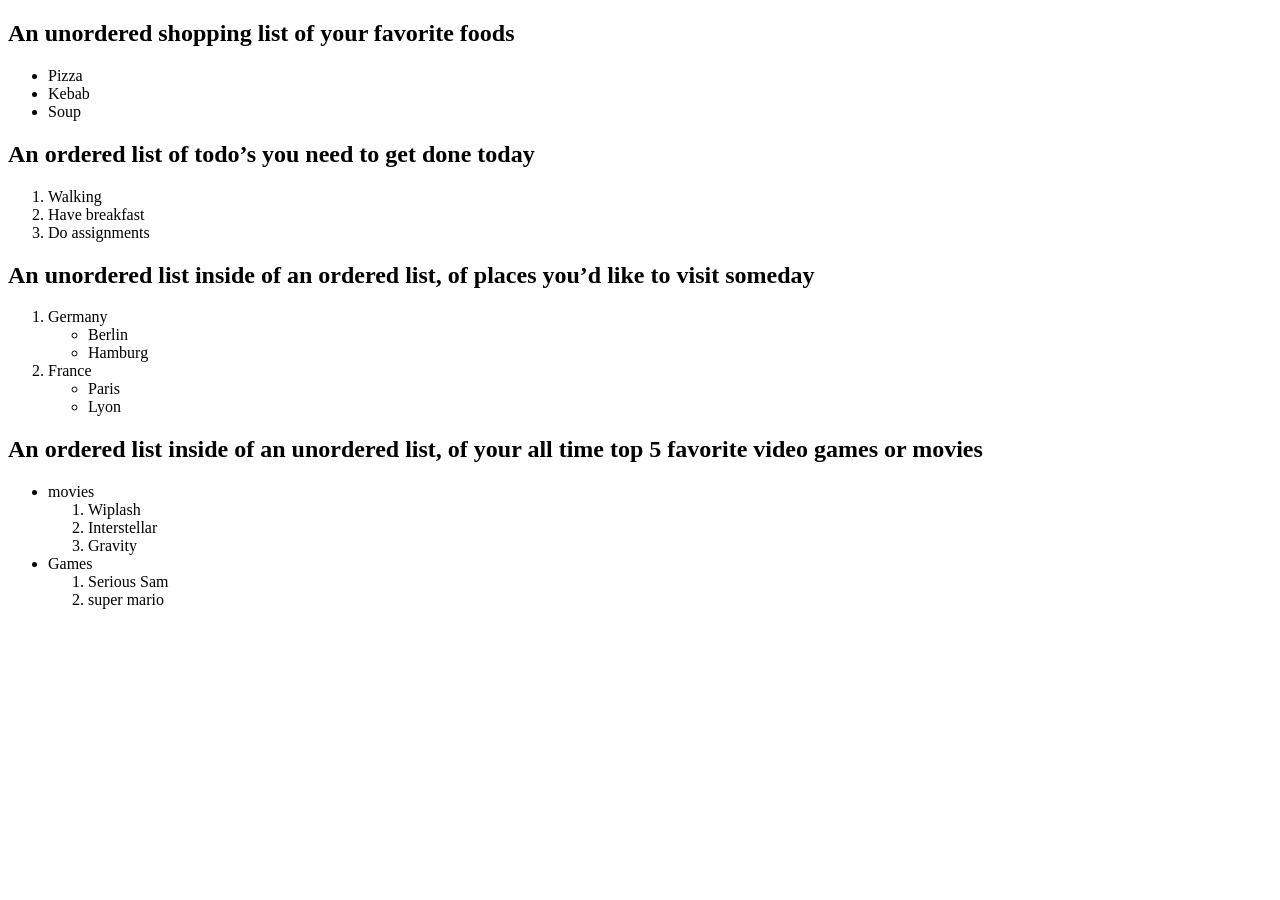
<file: assignments/2/index.html>
<!DOCTYPE html>
<html lang="en">
<head>
    <meta charset="UTF-8">
    <meta http-equiv="X-UA-Compatible" content="IE=edge">
    <meta name="viewport" content="width=device-width, initial-scale=1.0">
    <title>My list</title>
</head>
<body>
    <h2>An unordered shopping list of your favorite foods</h2>
    <ul>
        <li>Pizza</li>
        <li>Kebab</li>
        <li>Soup</li>
    </ul>

    <h2>An ordered list of todo’s you need to get done today</h2>
    <ol>
        <li>Walking</li>
        <li>Have breakfast</li>
        <li>Do assignments</li>
    </ol>

    <h2>An unordered list inside of an ordered list, of places you’d like to visit someday</h2>
    <ol>
        <li>Germany
            <ul>
                <li>Berlin</li>
                <li>Hamburg</li>
            </ul>
        </li>
        <li>France
            <ul>
                <li>Paris</li>
                <li>Lyon</li>
            </ul>
        </li>
    </ol>

    <h2>An ordered list inside of an unordered list, of your all time top 5 favorite video
        games or movies</h2>
        <ul>
            <li>movies
                <ol>
                    <li>Wiplash</li>
                    <li>Interstellar</li>
                    <li>Gravity</li>
                </ol>
            </li>
            <li>Games
                <ol>
                    <li>Serious Sam</li>
                    <li>super mario</li>
                </ol>
            </li>
        </ul>
    
</body>
</html>
</file>
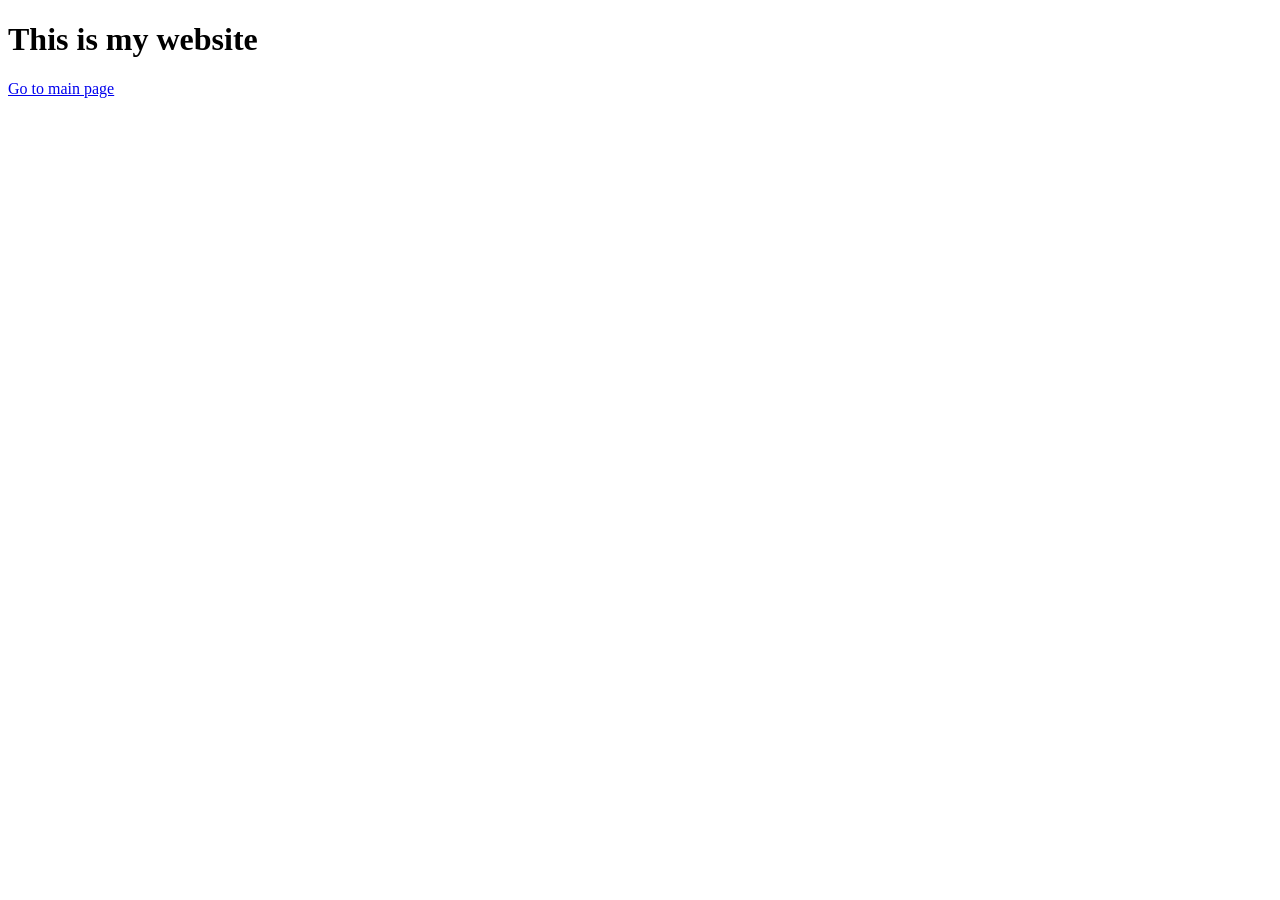
<file: assignments/4/index.html>
<!DOCTYPE html>
<html lang="en">
<head>
    <meta charset="UTF-8">
    <meta http-equiv="X-UA-Compatible" content="IE=edge">
    <meta name="viewport" content="width=device-width, initial-scale=1.0">
    <title>My website</title>
</head>
<body>
    <h1>This is my website</h1>
    <a href="pages/main-page.html">Go to main page</a><br>
</body>
</html>
</file>
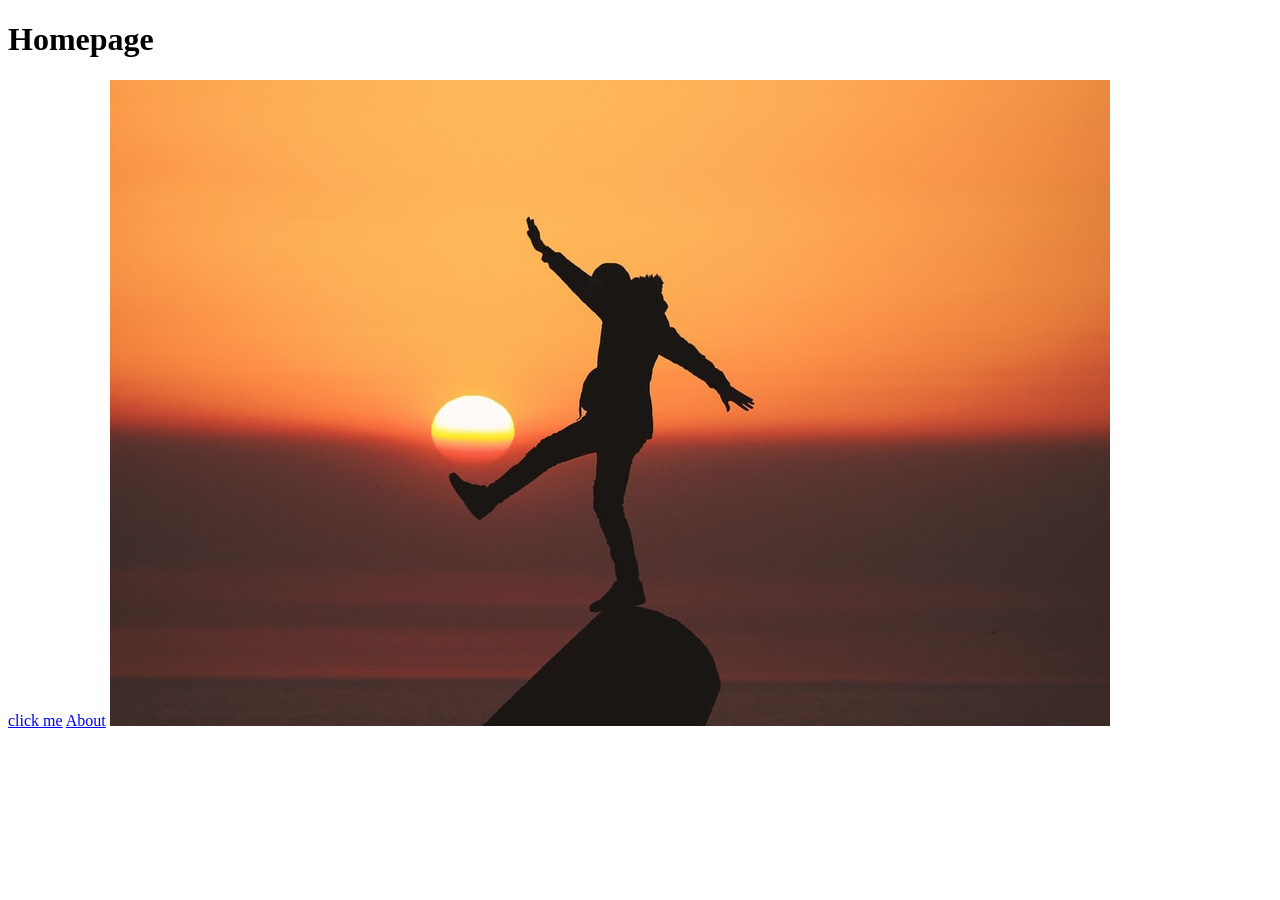
<file: assignments/3/links-and-images/index.html>
<!DOCTYPE html>
<html lang="en">
<head>
    <meta charset="UTF-8">
    <meta http-equiv="X-UA-Compatible" content="IE=edge">
    <meta name="viewport" content="width=device-width, initial-scale=1.0">
    <title>Links & Images</title>
</head>
<body>
    <h1>Homepage</h1>
    <a href="https://theuselessweb.com/">click me</a>
    <a href="./pages/about.html">About</a>
    <img src="images/first-img.jpg" alt="Reall beautiful place">

</body>
</html>
</file>
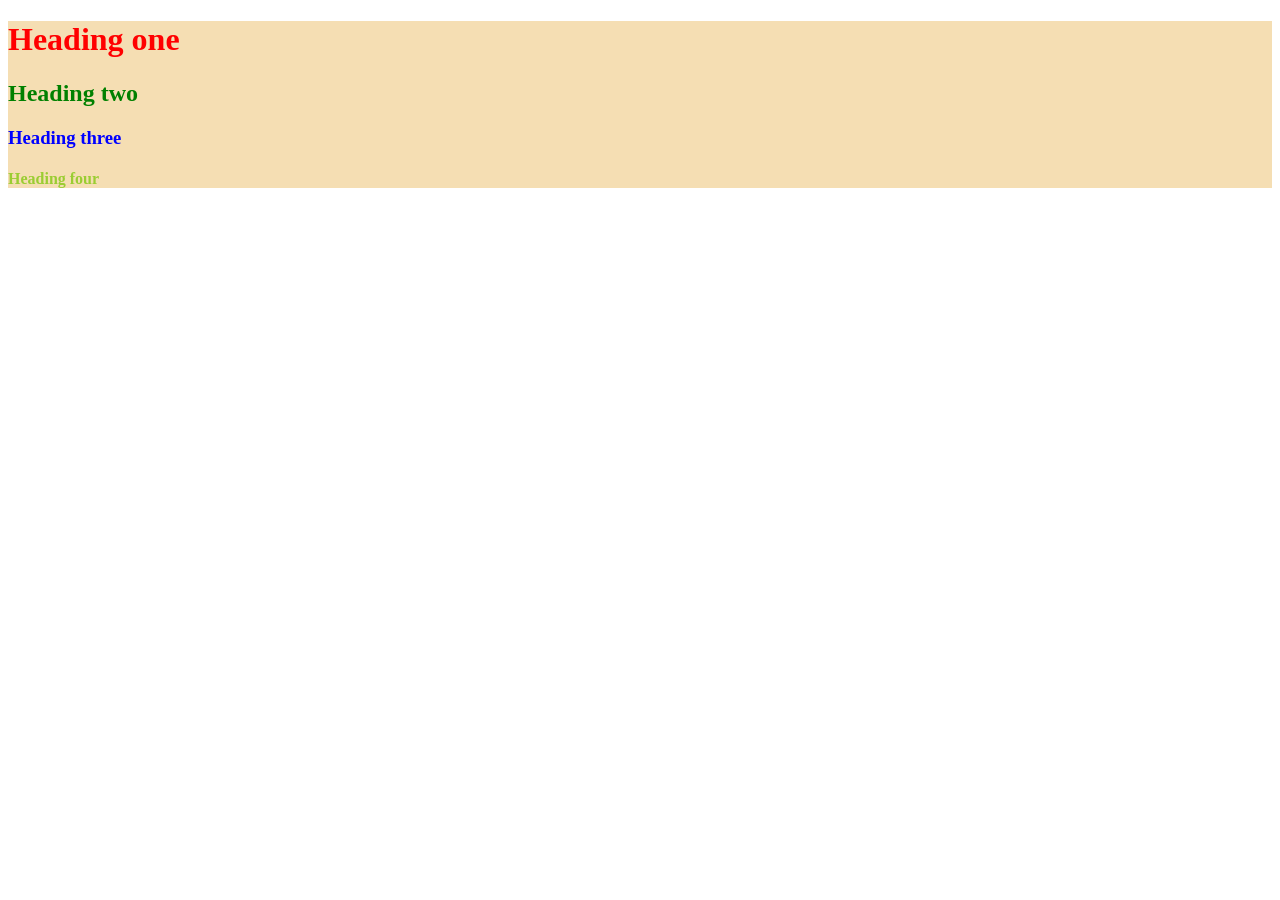
<file: week2/assingments/2/index.html>
<!DOCTYPE html>
<html lang="en">
<head>
    <meta charset="UTF-8">
    <meta http-equiv="X-UA-Compatible" content="IE=edge">
    <meta name="viewport" content="width=device-width, initial-scale=1.0">
    <title>Colors</title>
    <link rel="stylesheet" href="style.css">
</head>
<body>
    <div>
        <h1>Heading one</h1>
        <h2>Heading two</h2>
        <h3>Heading three</h3>
        <h4>Heading four</h4>
    </div>
</body>
</html>
</file>
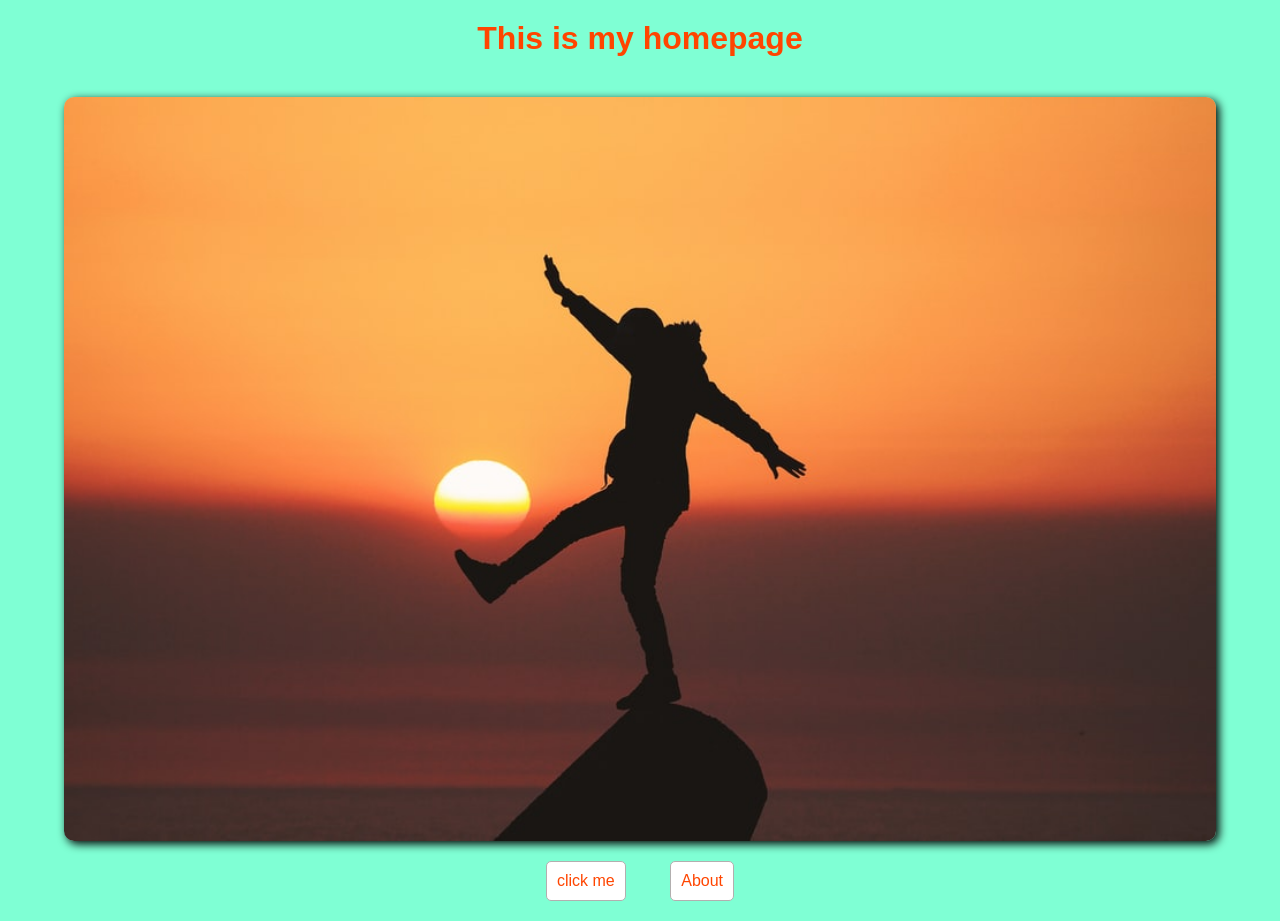
<file: week2/assingments/3/index.html>
<!DOCTYPE html>
<html lang="en">
<head>
    <meta charset="UTF-8">
    <meta http-equiv="X-UA-Compatible" content="IE=edge">
    <meta name="viewport" content="width=device-width, initial-scale=1.0">
    <title>Links & Images</title>
    <link rel="stylesheet" href="./css/style.css">
</head>
<body>
    <h1 style="color: orangered">This is my homepage</h1>
    <img src="images/first-img.jpg" alt="Reall beautiful place">
    <a href="https://theuselessweb.com/">click me</a>
    <a href="./pages/about.html">About</a>
</body>
</html>
</file>
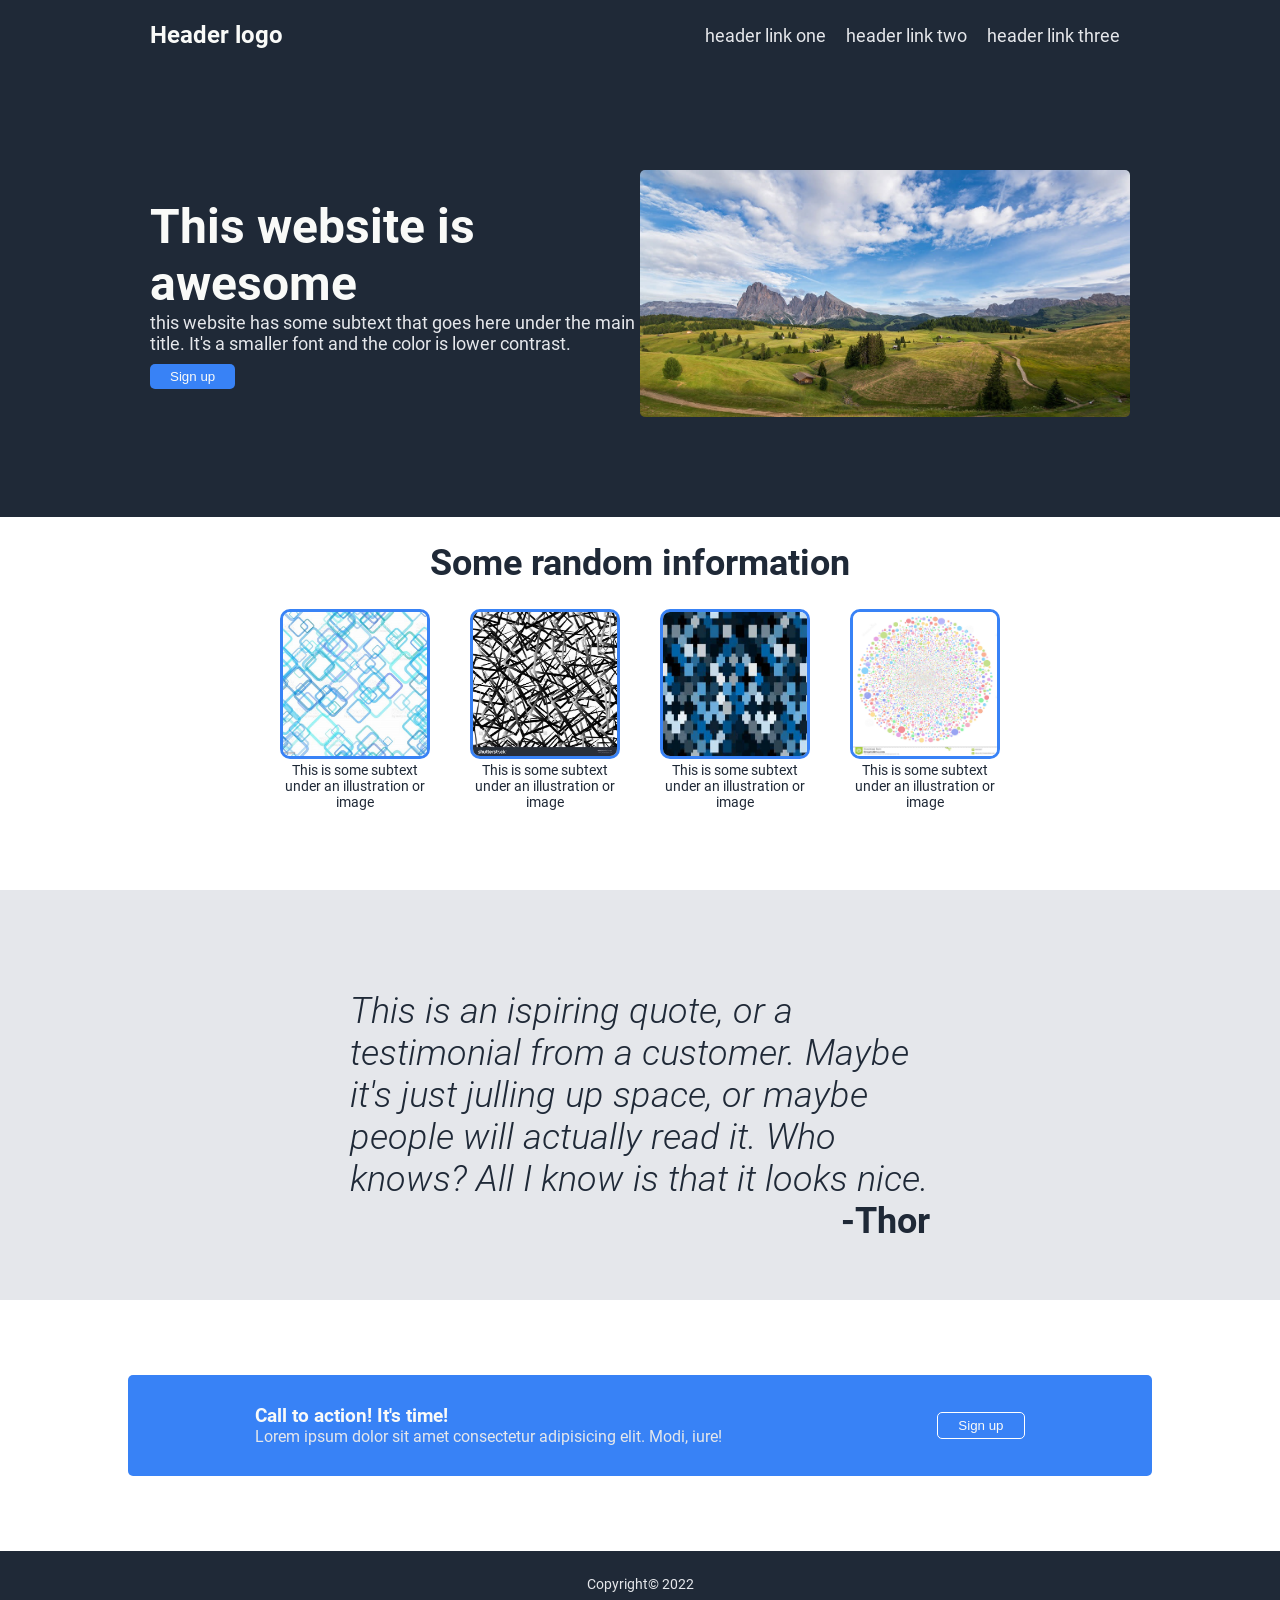
<file: week2/assingments/4/index.html>
<!DOCTYPE html>
<html lang="en">
<head>
    <meta charset="UTF-8">
    <meta http-equiv="X-UA-Compatible" content="IE=edge">
    <meta name="viewport" content="width=device-width, initial-scale=1.0">
    <title>My website</title>
    <link rel="stylesheet" href="css/style.css">
</head>
<body>
    <header>
        <div class="container">
            <nav>
                <h1>Header logo</h1>
    
                <ul>
                    <li><a href="#">header link one</a></li>
                    <li><a href="#">header link two</a></li>
                    <li><a href="#">header link three</a></li>
                </ul>
            </nav>
        </div>    
    </header>

    <main>
        <section class="hero">
            <div class="container">
                <div>
                    <h2>This website is awesome</h2>
                    <p>this website has some subtext that goes here under the main title. It's a smaller font and the color is lower contrast.</p>
                    <button>Sign up</button>
                </div>
    
                <img src="img/hero-image.jpg" alt="this is a placeholder for image">
            </div>
        </section>

        <section class="information">
            <h2>Some random information</h2>

            <ul>
                <li>
                    <img src="./img/1.jpg" alt="random information">
                    <p>This is some subtext under an illustration or image</p>
                </li>
                <li>
                    <img src="./img/2.jpg" alt="random information">
                    <p>This is some subtext under an illustration or image</p>
                </li>
                <li>
                    <img src="./img/3.jpg" alt="random information">
                    <p>This is some subtext under an illustration or image</p>
                </li>
                <li>
                    <img src="./img/4.jpg" alt="random information">
                    <p>This is some subtext under an illustration or image</p>
                </li>
            </ul>
        </section>

        <section class="quote">
            <blockquote>This is an ispiring quote, or a testimonial from a customer. Maybe it's just julling up space, or maybe people will actually read it. Who knows? All I know is that it looks nice.</blockquote>
            <span>-Thor</span>
        </section>

        <section class="contact">
            <div>
                <h3>Call to action! It's time!</h3>
                <p>Lorem ipsum dolor sit amet consectetur adipisicing elit. Modi, iure!</p>
            </div>

            <button>Sign up</button>
        </section>
    </main>

    <footer>
        <p>Copyright&copy; 2022 </p>
    </footer> 
</body>
</html>
</file>
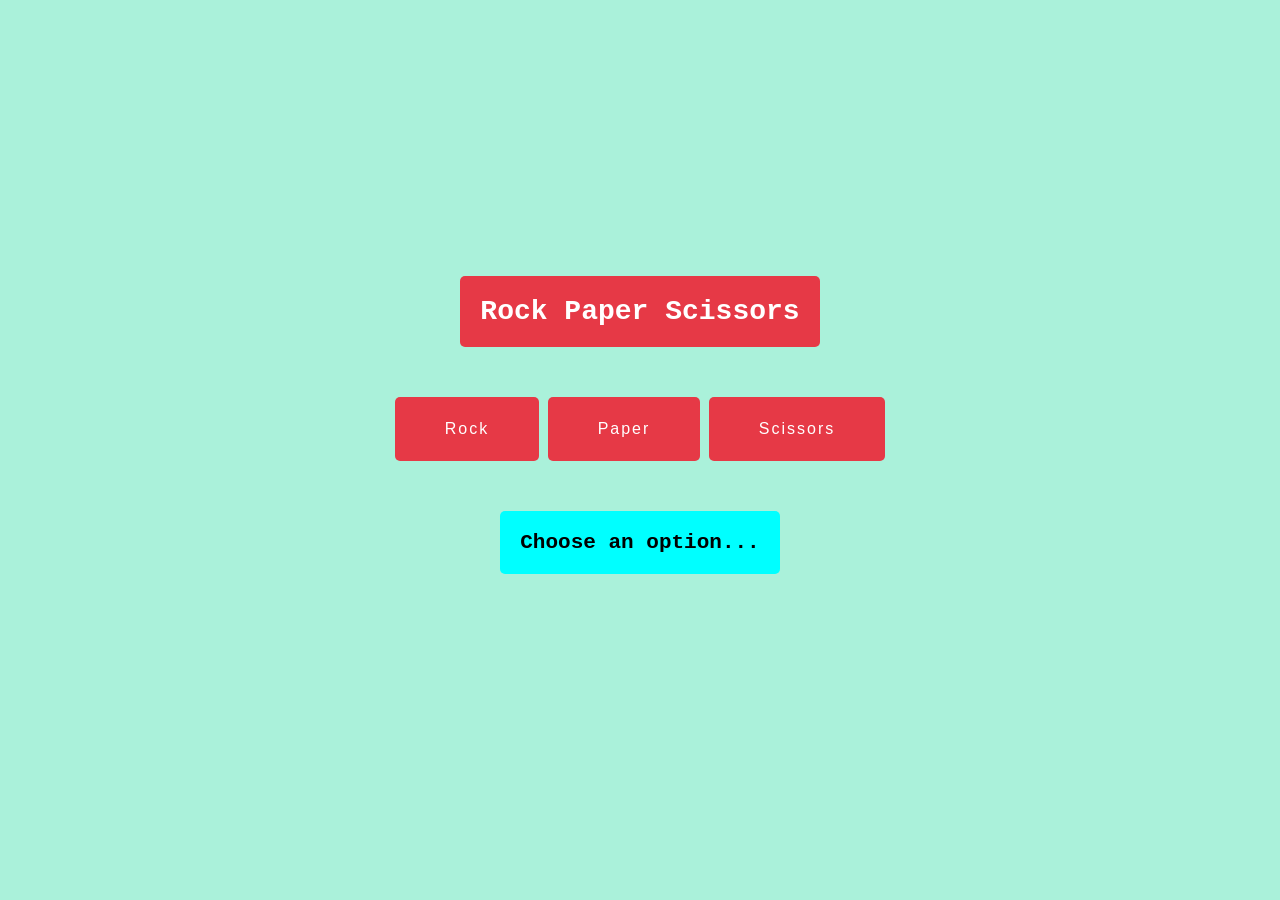
<file: week4/assingnments/2/index.html>
<!DOCTYPE html>
<html lang="en">
<head>
    <meta charset="UTF-8">
    <meta http-equiv="X-UA-Compatible" content="IE=edge">
    <meta name="viewport" content="width=device-width, initial-scale=1.0">
    <title>Rock Paper Scissors - UI</title>
    <link rel="stylesheet" href="css/style.css">
</head>
<body>
    <div class="container">
        <h1>Rock Paper Scissors</h1>

        <div class="btn-container">
            <button>Rock</button>
            <button>Paper</button>
            <button>Scissors</button>
        </div>

        <div class="result-container">
            <p>Choose an option...</p>
        </div>
    </div>
    
    <script src="js/app.js"></script>
</body>
</html>
</file>
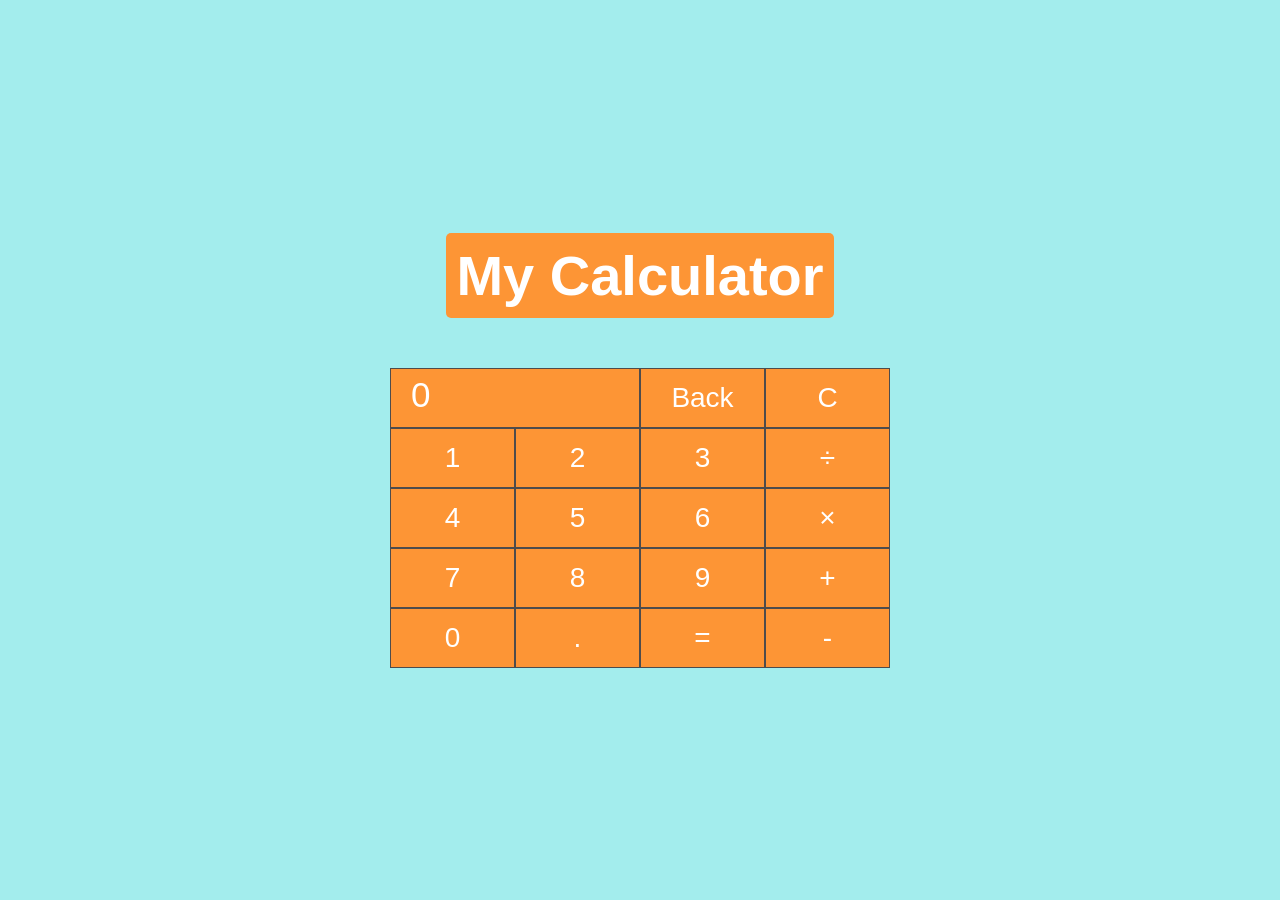
<file: week4/assingnments/3/index.html>
<!DOCTYPE html>
<html lang="en">
<head>
    <meta charset="UTF-8">
    <meta http-equiv="X-UA-Compatible" content="IE=edge">
    <meta name="viewport" content="width=device-width, initial-scale=1.0">
    <title>Calculator</title>
    <link rel="stylesheet" href="css/style.css">
</head>
<body>
    <div class="container">
        
        <h1>My Calculator</h1>

        <div class="calculator">
            <p class="display"><span id="display">0</span></p>
            <button value="back">Back</button>
            <button value="clear">C</button>
            <button value="1">1</button>
            <button value="2">2</button>
            <button value="3">3</button>
            <button value="divide">&divide;</button>
            <button value="4">4</button>
            <button value="5">5</button>
            <button value="6">6</button>
            <button value="multiply">&times;</button>
            <button value="7">7</button>
            <button value="8">8</button>
            <button value="9">9</button>
            <button value="add">+</button>
            <button value="0">0</button>
            <button value=".">.</button>
            <button value="equal">=</button>
            <button value="subtract">-</button>
        </div>
        
    </div>
    
    <script src="js/app.js"></script>
</body>
</html>
</file>
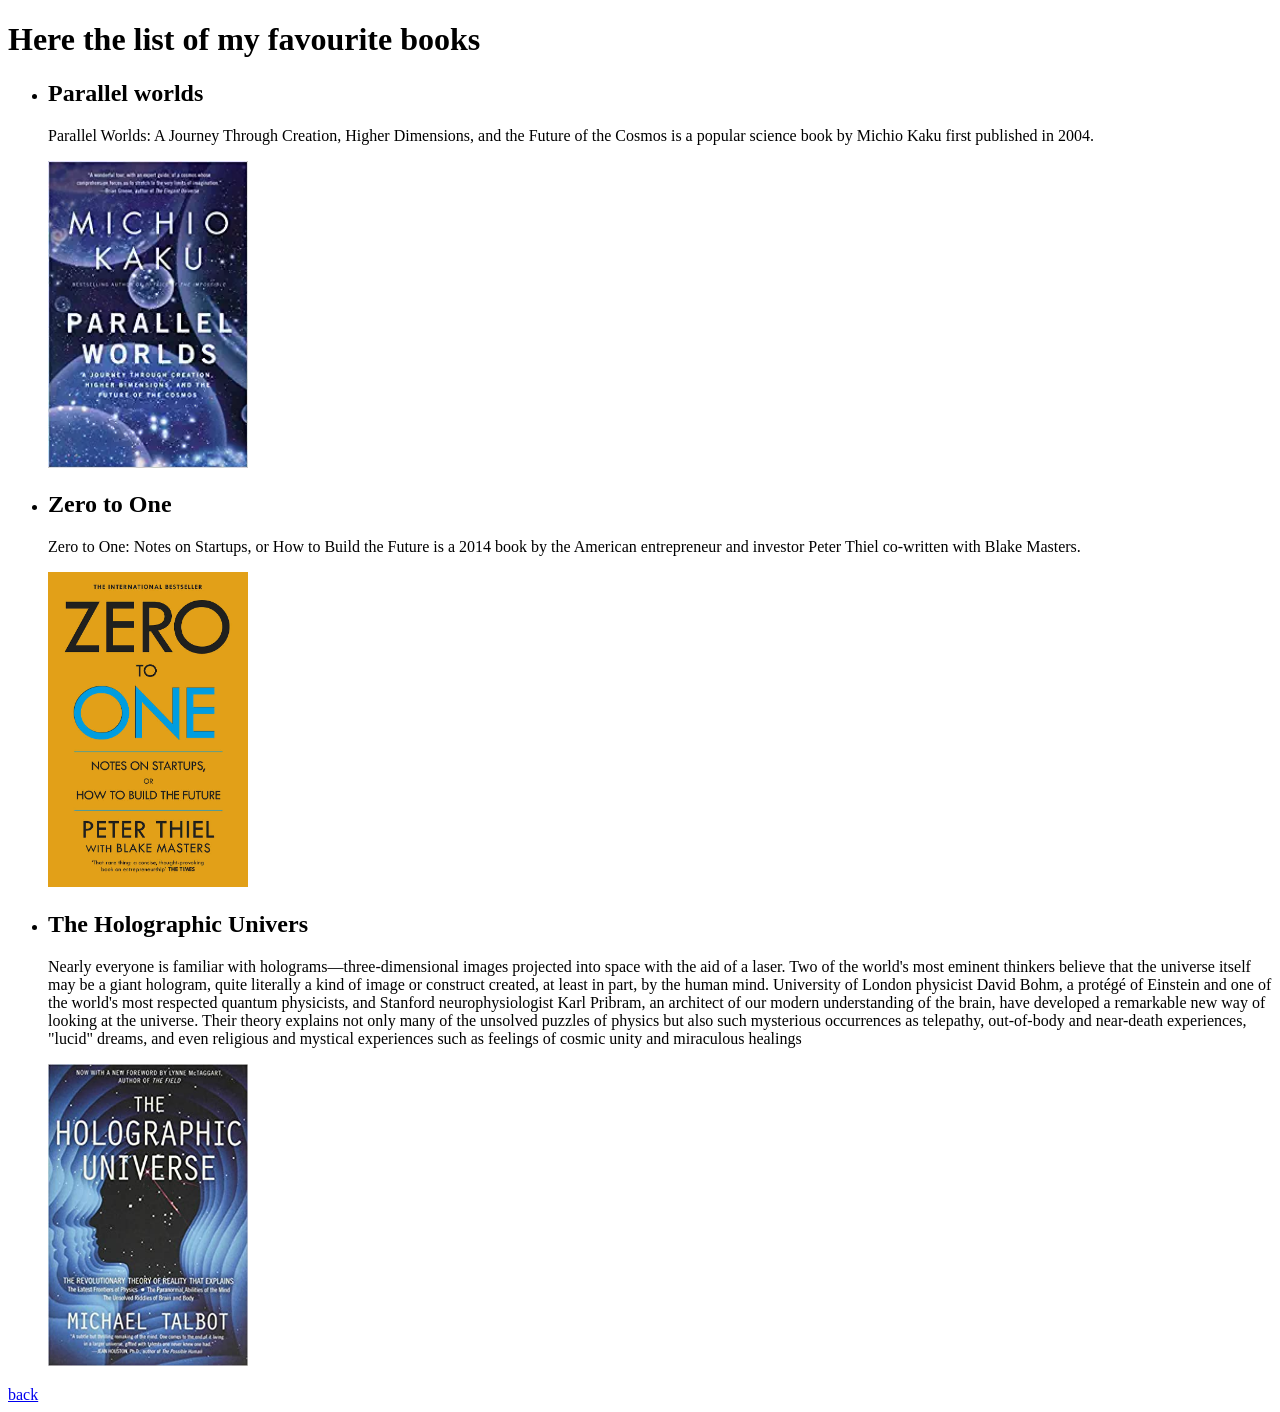
<file: assignments/4/pages/books.html>
<!DOCTYPE html>
<html lang="en">
<head>
    <meta charset="UTF-8">
    <meta http-equiv="X-UA-Compatible" content="IE=edge">
    <meta name="viewport" content="width=device-width, initial-scale=1.0">
    <title>My books</title>
</head>
<body>
    <h1>Here the list of my favourite books</h1>
    <ul>
        <li>
            <h2>Parallel worlds</h2>
            <p>Parallel Worlds: A Journey Through Creation, Higher Dimensions, and the Future of the Cosmos is a popular science book by Michio Kaku first published in 2004.</p>
            <img src="../img/parallel.jpg" width="200" alt="">
        </li>
        <li>
            <h2>Zero to One</h2>
            <p>Zero to One: Notes on Startups, or How to Build the Future is a 2014 book by the American entrepreneur and investor Peter Thiel co-written with Blake Masters.</p>
            <img src="../img/zero.jpg" width="200" alt="">
        </li>
        <li>
            <h2>The Holographic Univers</h2>
            <p>Nearly everyone is familiar with holograms—three-dimensional images projected into space with the aid of a laser. Two of the world's most eminent thinkers believe that the universe itself may be a giant hologram, quite literally a kind of image or construct created, at least in part, by the human mind. University of London physicist David Bohm, a protégé of Einstein and one of the world's most respected quantum physicists, and Stanford neurophysiologist Karl Pribram, an architect of our modern understanding of the brain, have developed a remarkable new way of looking at the universe. Their theory explains not only many of the unsolved puzzles of physics but also such mysterious occurrences as telepathy, out-of-body and near-death experiences, "lucid" dreams, and even religious and mystical experiences such as feelings of cosmic unity and miraculous healings</p>
            <img src="../img/holographic.jpg" width="200" alt="">
        </li>
    </ul>  
    
    <a href="./main-page.html">back</a>
</body>
</html>
</file>
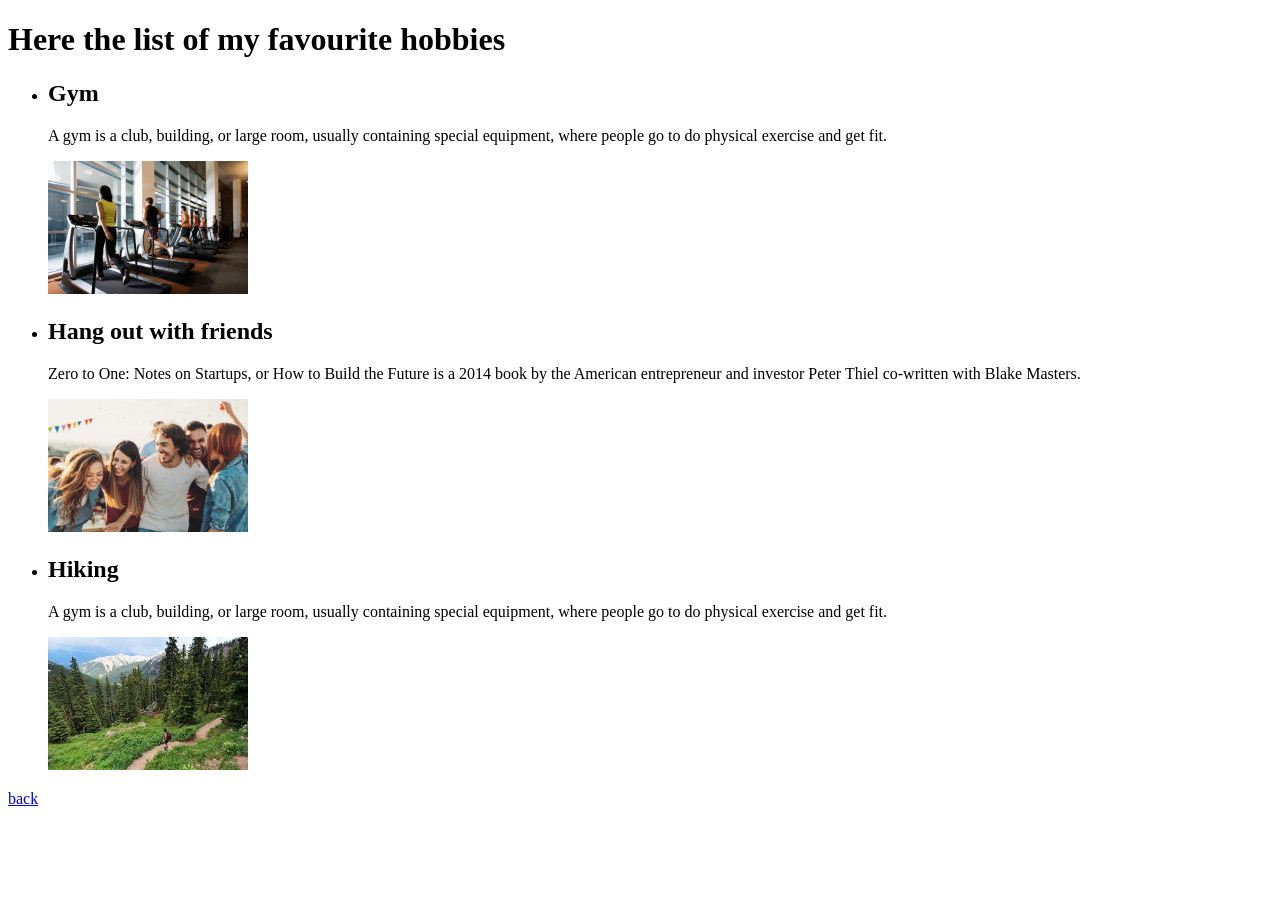
<file: assignments/4/pages/hobbies.html>
<!DOCTYPE html>
<html lang="en">
<head>
    <meta charset="UTF-8">
    <meta http-equiv="X-UA-Compatible" content="IE=edge">
    <meta name="viewport" content="width=device-width, initial-scale=1.0">
    <title>My hobbies</title>
</head>
<body>
    <h1>Here the list of my favourite hobbies</h1>
    <ul>
        <li>
            <h2>Gym</h2>
            <p>A gym is a club, building, or large room, usually containing special equipment, where people go to do physical exercise and get fit.</p>
            <img src="../img/gym.jpg" width="200" alt="">
        </li>
        <li>
            <h2>Hang out with friends</h2>
            <p>Zero to One: Notes on Startups, or How to Build the Future is a 2014 book by the American entrepreneur and investor Peter Thiel co-written with Blake Masters.</p>
            <img src="../img/hang.jpg" width="200" alt="">
        </li>
        <li>
            <h2>Hiking</h2>
            <p>A gym is a club, building, or large room, usually containing special equipment, where people go to do physical exercise and get fit.</p>
            <img src="../img/hike.jpg" width="200" alt="">
        </li>
    </ul>

    <a href="./main-page.html">back</a>
</body>
</html>
</file>
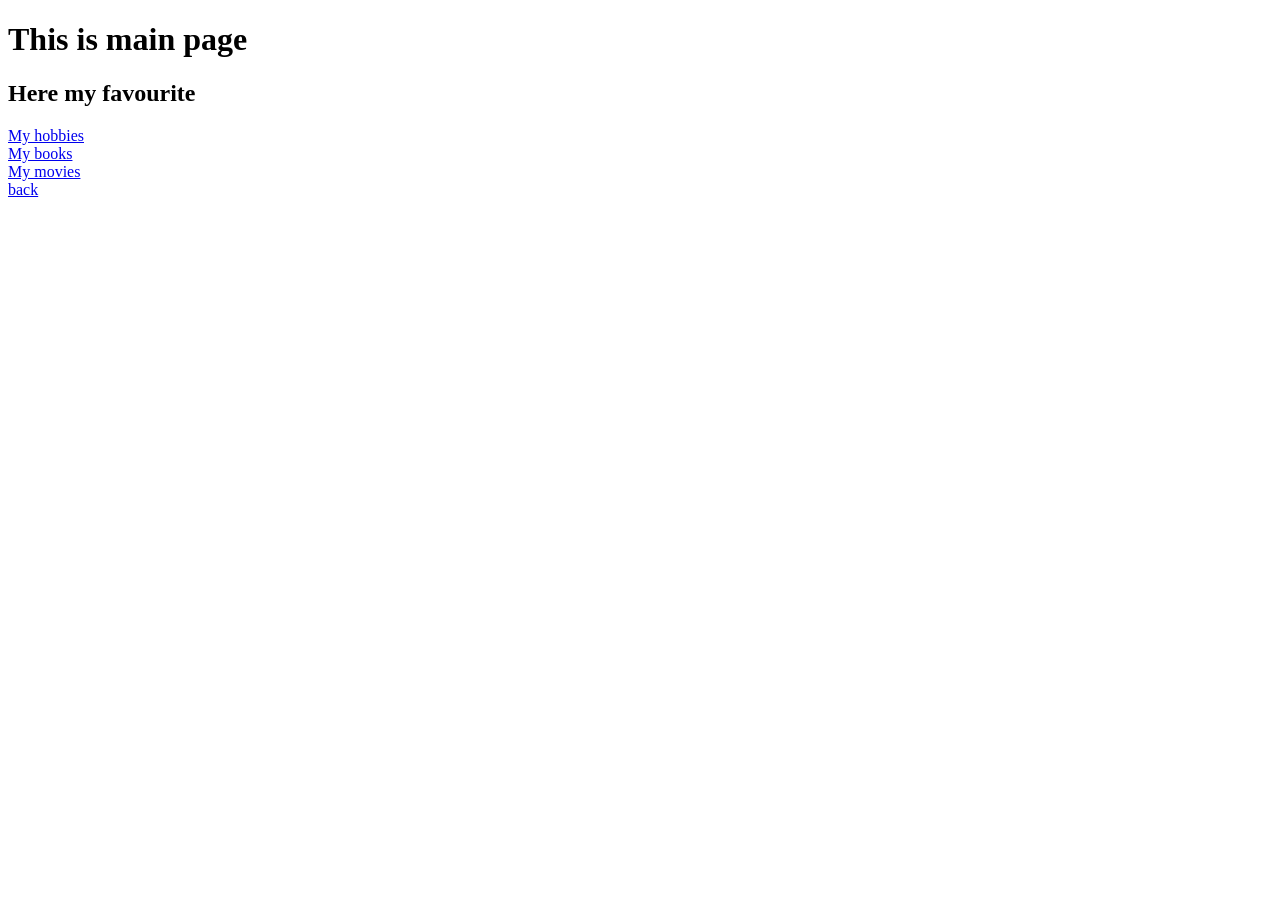
<file: assignments/4/pages/main-page.html>
<!DOCTYPE html>
<html lang="en">
<head>
    <meta charset="UTF-8">
    <meta http-equiv="X-UA-Compatible" content="IE=edge">
    <meta name="viewport" content="width=device-width, initial-scale=1.0">
    <title>Main page</title>
</head>
<body>
    <h1>This is main page</h1>
    <h2>Here my favourite</h2>
    <a href="hobbies.html">My hobbies</a><br>
    <a href="books.html">My books</a><br>
    <a href="movies.html">My movies</a><br>
    <a href="../index.html">back</a>
</body>
</html>
</file>
<file: week2/assingments/2/style.css>
h1 {
    color: red;
}

h2 {
    color: #008000;
}

h3 {
    color: hsl(240, 100%, 50%)
}

h4 {
    color: rgb(154, 205, 50);
}

div {
    background-color: wheat;
}
</file>
<file: week2/assingments/3/css/style.css>
* {
    padding: 0;
    margin: 0;
    box-sizing: border-box;
}

body {
    font-family: 'Segoe UI', Tahoma, Geneva, Verdana, sans-serif;
    background-color: aquamarine;
    text-align: center;
}

h1 {
    padding: 20px;
}

a {
    text-decoration: none;
    color: orangered;
    background-color: white;
    border: 1px solid rgb(178, 175, 175);
    padding: 10px;
    border-radius: 5px;
    font-weight: 500;
    margin: 20px;
    display: inline-block;
    transition: box-sha .2s;
}

a:hover {
    box-shadow: 2px 2px gray ;
    transform: scale(1.1);
}

img {
    display: block;
    margin: 0 auto;
    width: 90%;
    margin-top: 20px;
    border-radius: 10px;
    box-shadow:  3px 3px 10px black;
}
</file>
<file: week2/assingments/4/css/style.css>
@import url(base.css);

.container {
    padding: 0 150px;
}

body {
    font-family: roboto;
}

header {
    background-color: var(--color1);
}

nav {
    display: flex;
    justify-content: space-between;
    height: 70px;
    align-items: center;
}

nav h1 {
    font-size: 24px;
    color: var(--color2)
}

nav ul {
    display: flex;
}

nav ul li {
    margin: 0 10px;
    list-style: none;
}

nav ul li a {
    text-decoration: none;
    color: var(--color3);
    font-size: 18px;
}

.hero {
    background-color: var(--color1);
    padding: 100px 0;
}

.hero .container {
    display: flex;
    align-items: center;
}

.hero img {
    border-radius: 5px;
    width: 50%;
}

.hero h2 {
    font-size: 48px;
    color: var(--color2);
    font-weight: bold;
}

.hero p {
    color: var(--color3);
    font-size: 18px;
}

.hero button {
    background-color: var(--color4);
    border: none;
    padding: 5px 20px;
    border-radius: 5px;
    color: var(--color2);
    margin-top: 10px;
}

.information {
    display: flex;
    flex-direction: column;
    align-items: center;
}

.information h2 {
    font-size: 36px;
    font-weight: bold;
    color: var(--color1);
    margin: 25px;
}

.information ul {
    display: flex;
    text-align: center;
}

.information ul li {
    width: 150px;
    list-style: none;
    margin: 0 20px;
    color: var(--color1);
    font-size: 14px;
}

.information img {
    width: 150px;
    height: 150px;
    border: 3px solid var(--color4);
    border-radius: 10px;
}

.quote {
    background-color: var(--color3);
    font-size: 36px;
    font-style: italic;
    color: var(--color1);
    padding: 100px 350px;
    margin-top: 80px;
}

.quote span {
    font-weight: bold;
    font-style: normal;
    float: right;
}

.contact {
    width: 80%;
    background-color: var(--color4);
    margin: 75px auto;
    display: flex;
    justify-content: space-around;
    padding: 30px 20px;
    border-radius: 5px;
    align-items: center;
}

.contact h3 {
    color: var(--color2)
}

.contact p {
    color: var(--color3);
}

.contact button {
    background-color: var(--color4);
    border: 1px solid white;
    padding: 5px 20px;
    border-radius: 5px;
    color: var(--color2);
}

footer {
    background-color: var(--color1);
    text-align: center;
    color: var(--color3);
    padding: 25px;
    font-size: 14px;
}
</file>
<file: week4/assingnments/2/css/style.css>
@import url(./base.css);

body {
    font-family: 'Courier New', Courier, monospace;
    background-color: rgb(170, 241, 218);
}

.container {
    height: 100vh;
    display: flex;
    flex-direction: column;
    align-items: center;
    justify-content: center;
}

.container > * {
    margin-bottom: 50px;
}

h1 {
    background-color: #e63946ff;
    padding: 20px;
    color: #fff;
}

button {
    font-size: 16px;
    letter-spacing: 2px;
    background-color: #e63946ff;
    color: #fff;
    padding: 23px 50px;
    border: none;
    cursor: pointer;
    transition: all 0.1s 0s ease-in-out;
}

button:hover {
    transform: scale(1.04, 1);
    background-color: rgb(216, 10, 27);
}

button:active {
    background-color: rgb(217, 143, 149);
}

p {
    background-color: aqua;
    padding: 20px;
    font-size: 1.5rem;
    font-weight: 600;
}
</file>
<file: week4/assingnments/3/css/style.css>
@import url(./base.css);

body {
    font-family: 'Gill Sans', 'Gill Sans MT', Calibri, 'Trebuchet MS', sans-serif;
    background-color: rgb(163, 237, 237);
}

.container {
    height: 100vh;
    display: flex;
    flex-direction: column;
    align-items: center;
    justify-content: center
}

h1 {
    font-size: 4rem;
    margin-bottom: 50px;
    color: rgb(255, 255, 255);
    background: #fd9535;
    padding: 10px;
    border-radius: 5px;
}

.calculator {
    display: flex;
    flex-wrap: wrap;
    width: 500px;
    font-size: 2.5rem;
}

.display {
    width: 50%;
    display: flex;
    align-items: center;
    border-top: 1px solid black;
    border-left: 1px solid black;
    color: #FFF;
    background: #fd9535;
    border: 1px solid rgb(78, 76, 76);
    padding-left: 20px;
    padding-bottom: 5px;
}

button {
    width: 25%;
    height: 60px;
    font-size: 2rem;
    color: #FFF;
    background: #fd9535;
    border: 1px solid rgb(78, 76, 76);
    cursor: pointer;
}

button:hover {
    background: #d57f2f;
}

button:active {
    background: #e1ae7d;
}
</file>
